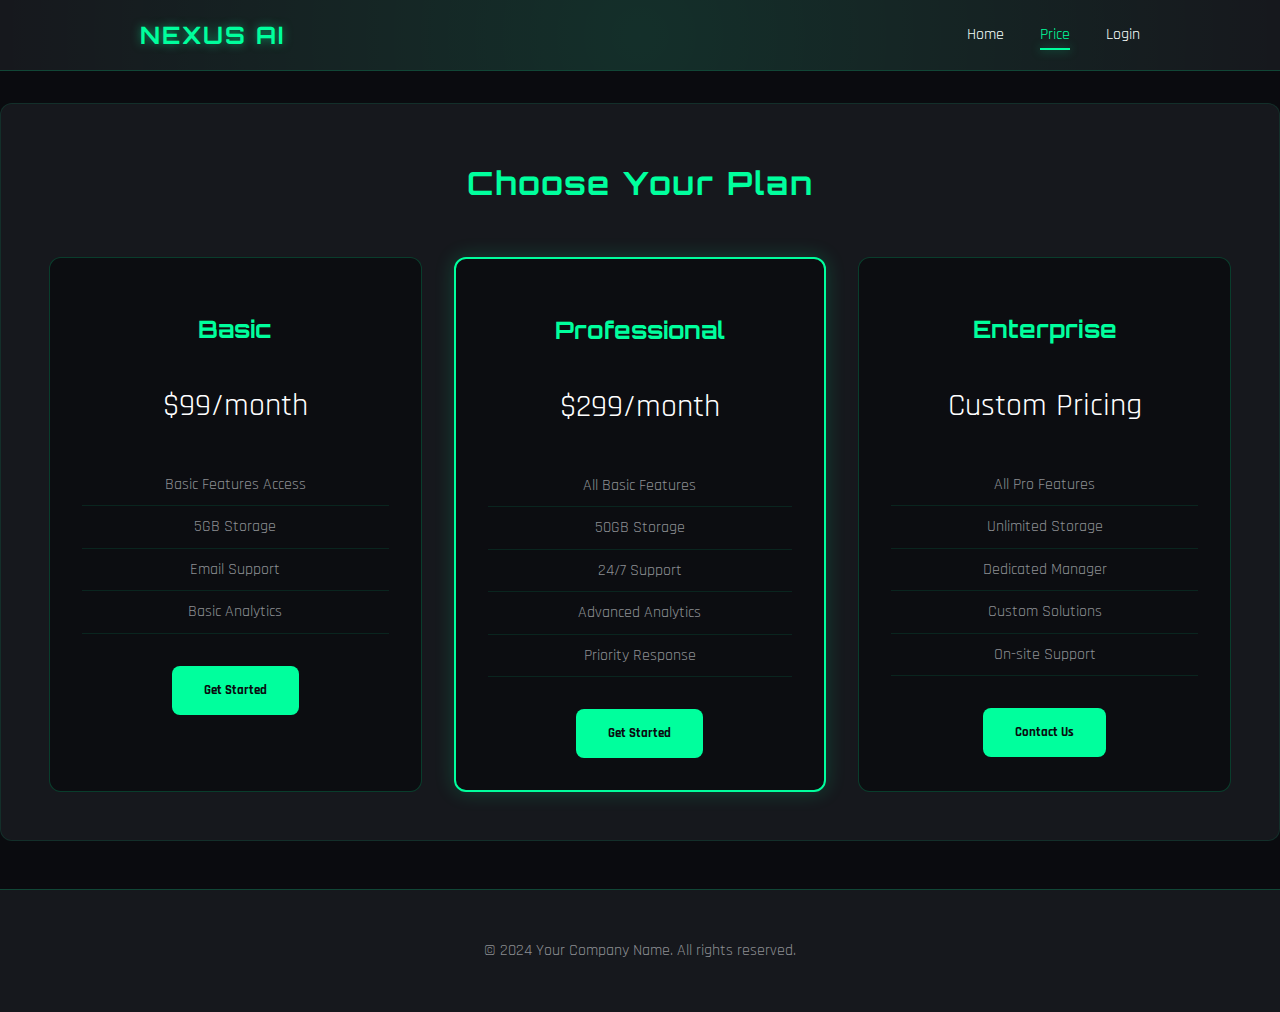
<file: price.html>
<!DOCTYPE html>
<html lang="en">
<head>
    <meta charset="UTF-8">
    <meta name="viewport" content="width=device-width, initial-scale=1.0">
    <title>Pricing Plans - Our Services</title>
    <link rel="stylesheet" href="styles.css">
    <link href="https://fonts.googleapis.com/css2?family=Orbitron:wght@400;500;700&family=Rajdhani:wght@400;500;700&display=swap" rel="stylesheet">
</head>
<body>
    <header>
        <nav>
            <div class="nav-container">
                <div class="logo">NEXUS AI</div>
                <div class="nav-links">
                    <a href="index.html">Home</a>
                    <a href="price.html" class="active">Price</a>
                    <a href="#">Login</a>
                </div>
            </div>
        </nav>
    </header>

    <main>
        <section class="price-section">
            <h1>Choose Your Plan</h1>
            
            <div class="price-cards">
                <div class="price-card">
                    <h2>Basic</h2>
                    <p class="price">$99/month</p>
                    <ul>
                        <li>Basic Features Access</li>
                        <li>5GB Storage</li>
                        <li>Email Support</li>
                        <li>Basic Analytics</li>
                    </ul>
                    <button class="cta-button">Get Started</button>
                </div>

                <div class="price-card featured">
                    <h2>Professional</h2>
                    <p class="price">$299/month</p>
                    <ul>
                        <li>All Basic Features</li>
                        <li>50GB Storage</li>
                        <li>24/7 Support</li>
                        <li>Advanced Analytics</li>
                        <li>Priority Response</li>
                    </ul>
                    <button class="cta-button">Get Started</button>
                </div>

                <div class="price-card">
                    <h2>Enterprise</h2>
                    <p class="price">Custom Pricing</p>
                    <ul>
                        <li>All Pro Features</li>
                        <li>Unlimited Storage</li>
                        <li>Dedicated Manager</li>
                        <li>Custom Solutions</li>
                        <li>On-site Support</li>
                    </ul>
                    <button class="cta-button">Contact Us</button>
                </div>
            </div>
        </section>
    </main>

    <footer>
        <p>&copy; 2024 Your Company Name. All rights reserved.</p>
    </footer>
</body>
</html>
</file>
<file: styles.css>
:root {
    --primary-color: #00ff9d;
    --bg-dark: #0a0b0f;
    --bg-card: #16181d;
    --text-primary: #ffffff;
    --text-secondary: #8b8d91;
    --nav-width: 1000px;
}

/* 复用现有的基础样式 */
body {
    font-family: 'Rajdhani', sans-serif;
    line-height: 1.6;
    margin: 0;
    padding: 0;
    background-color: var(--bg-dark);
    color: var(--text-primary);
}

.container {
    max-width: 1200px;
    margin: 0 auto;
    padding: 20px;
}

/* 导航栏样式保持一致 */
nav {
    position: relative;
    overflow: hidden;
    background: var(--bg-card);
    padding: 1rem 0;
    border-bottom: 1px solid rgba(0, 255, 157, 0.2);
}

nav::before {
    content: '';
    position: absolute;
    top: -50%;
    left: -50%;
    width: 200%;
    height: 200%;
    background: radial-gradient(circle, rgba(0, 255, 157, 0.1) 0%, transparent 50%);
    animation: rotate 15s linear infinite;
}

.nav-container {
    max-width: var(--nav-width);
    margin: 0 auto;
    display: flex;
    justify-content: space-between;
    align-items: center;
}

.logo {
    font-family: 'Orbitron', sans-serif;
    font-weight: 700;
    letter-spacing: 2px;
    text-shadow: 0 0 10px rgba(0, 255, 157, 0.5);
    color: var(--primary-color);
    font-size: 1.5em;
}

/* 价格卡片样式 */
.price-section {
    padding: 2rem;
    background: var(--bg-card);
    border-radius: 12px;
    border: 1px solid rgba(0, 255, 157, 0.1);
    margin-top: 2rem;
}

.price-section h1 {
    color: var(--primary-color);
    font-family: 'Orbitron', sans-serif;
    text-align: center;
    margin-bottom: 2rem;
    letter-spacing: 2px;
}

.price-cards {
    display: grid;
    grid-template-columns: repeat(auto-fit, minmax(300px, 1fr));
    gap: 2rem;
    padding: 1rem;
}

.price-card {
    background: rgba(10, 11, 15, 0.8);
    border: 1px solid rgba(0, 255, 157, 0.2);
    border-radius: 12px;
    padding: 2rem;
    text-align: center;
    transition: transform 0.3s ease;
}

.price-card:hover {
    transform: translateY(-5px);
}

.price-card.featured {
    border: 2px solid var(--primary-color);
    box-shadow: 0 0 20px rgba(0, 255, 157, 0.2);
}

.price-card h2 {
    color: var(--primary-color);
    font-family: 'Orbitron', sans-serif;
    margin-bottom: 1rem;
}

.price-card .price {
    font-size: 2rem;
    color: var(--text-primary);
    margin-bottom: 2rem;
}

.price-card ul {
    list-style: none;
    padding: 0;
    margin-bottom: 2rem;
}

.price-card ul li {
    color: var(--text-secondary);
    padding: 0.5rem 0;
    border-bottom: 1px solid rgba(0, 255, 157, 0.1);
}

.cta-button {
    background: var(--primary-color);
    color: var(--bg-dark);
    border: none;
    padding: 1rem 2rem;
    border-radius: 8px;
    font-weight: bold;
    cursor: pointer;
    transition: all 0.3s;
    font-family: 'Rajdhani', sans-serif;
}

.cta-button:hover {
    transform: translateY(-2px);
    box-shadow: 0 0 20px rgba(0, 255, 157, 0.4);
}

/* Footer样式 */
footer {
    margin-top: 3rem;
    padding: 2rem 0;
    background: var(--bg-card);
    border-top: 1px solid rgba(0, 255, 157, 0.2);
    text-align: center;
    color: var(--text-secondary);
}

@keyframes rotate {
    from { transform: rotate(0deg); }
    to { transform: rotate(360deg); }
}

/* 响应式设计 */
@media (max-width: 768px) {
    .price-cards {
        grid-template-columns: 1fr;
    }
    
    .price-card {
        margin: 1rem 0;
    }
}

/* 导航链接样式 */
.nav-links a {
    color: var(--text-primary);
    text-decoration: none;
    margin-left: 2rem;
    transition: color 0.3s;
    font-family: 'Rajdhani', sans-serif;
}

.nav-links a:hover {
    color: var(--primary-color);
}

.nav-links a.active {
    color: var(--primary-color);
    position: relative;
}

.nav-links a.active::after {
    content: '';
    position: absolute;
    bottom: -5px;
    left: 0;
    width: 100%;
    height: 2px;
    background: var(--primary-color);
    box-shadow: 0 0 10px rgba(0, 255, 157, 0.5);
}
</file>
